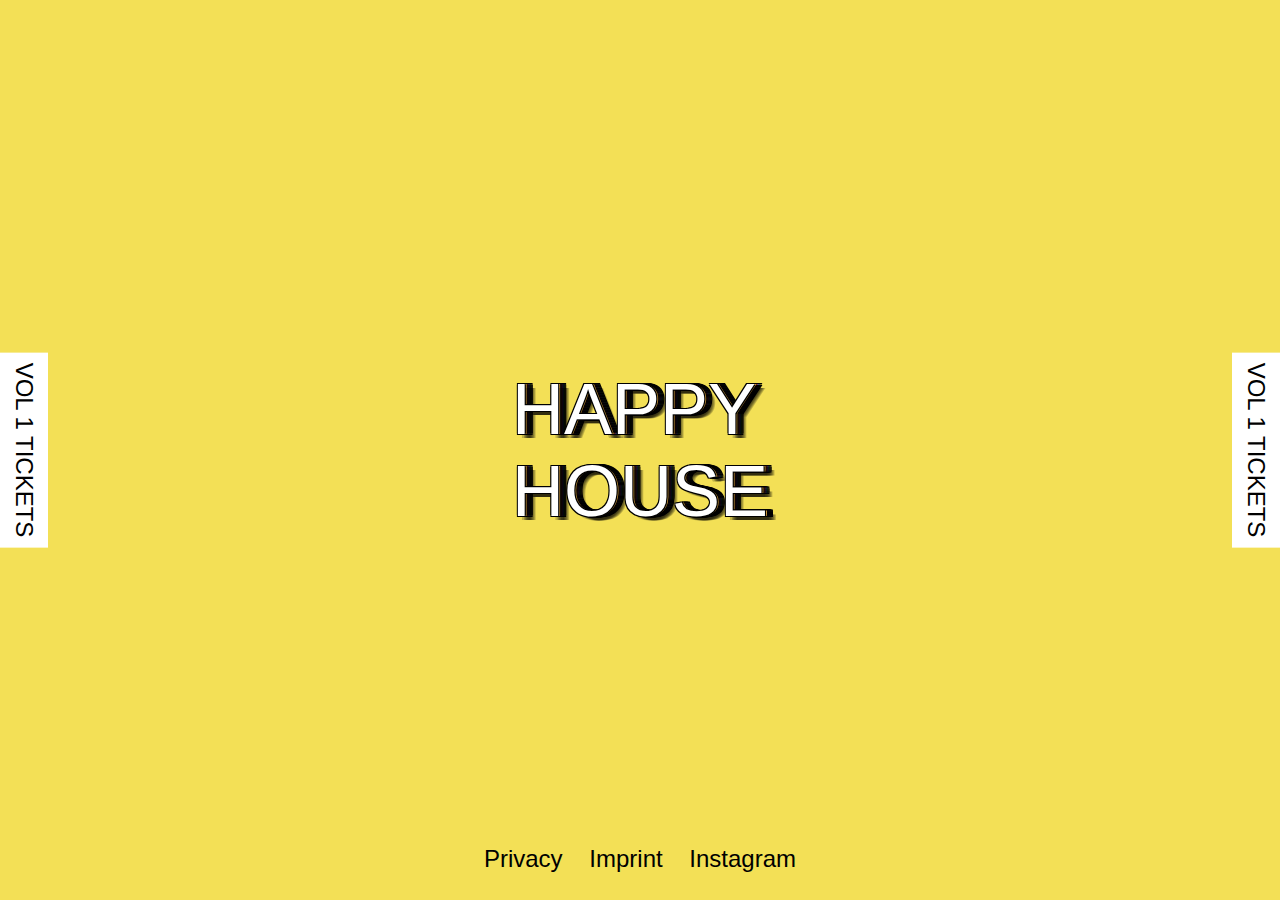
<file: index.html>
<!DOCTYPE html>
<html lang="en">
<head>
  <meta charset="UTF-8">
  <title>HAPPY HOUSE</title>
  <meta name="viewport" content="width=device-width, initial-scale=1.0">
  <link rel="stylesheet" href="style.css">
  <link rel="icon" href="favicon.png" type="image/x-icon" />
</head>
<body>

<!-- Left vertical link -->
<a href="https://tickets.happy-house.org/vol1/" class="vertical-link left">VOL 1 TICKETS</a>

<!-- Rainbow animation -->
<ul class="c-rainbow">
  <li class="c-rainbow__layer c-rainbow__layer--white">HAPPY<br>HOUSE</li>
  <li class="c-rainbow__layer c-rainbow__layer--orange">HAPPY<br>HOUSE</li>
  <li class="c-rainbow__layer c-rainbow__layer--red">HAPPY<br>HOUSE</li>
  <li class="c-rainbow__layer c-rainbow__layer--violet">HAPPY<br>HOUSE</li>
  <li class="c-rainbow__layer c-rainbow__layer--blue">HAPPY<br>HOUSE</li>
  <li class="c-rainbow__layer c-rainbow__layer--green">HAPPY<br>HOUSE</li>
  <li class="c-rainbow__layer c-rainbow__layer--yellow">HAPPY<br>HOUSE</li>
</ul>

<!-- Right vertical link -->
<a href="https://tickets.happy-house.org/vol1/" class="vertical-link right">VOL 1 TICKETS</a>

<!-- Footer with links -->
<footer>
  <ul class="footer-links">
    <li><a href="privacy.html">Privacy</a></li>
    <li><a href="imprint.html">Imprint</a></li>
    <li><a href="https://www.instagram.com/happyhouse.project" target="_blank">Instagram</a></li>
  </ul>
</footer>

<script src="script.js"></script>
</body>
</html>
</file>
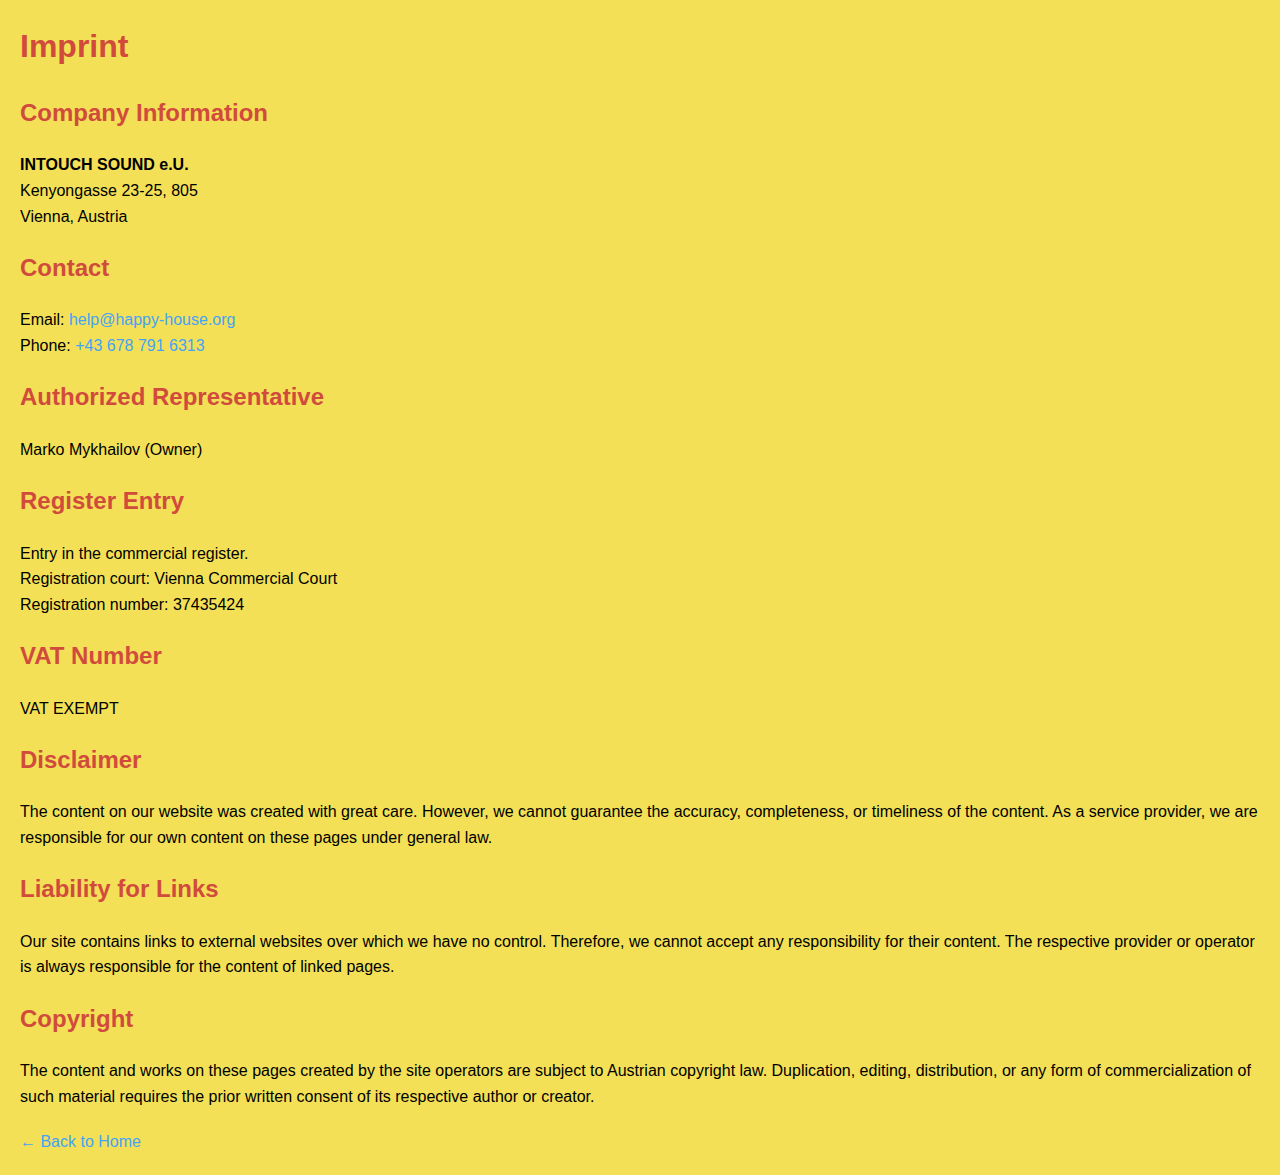
<file: imprint.html>
<!DOCTYPE html>
<html lang="en">
<head>
  <meta charset="UTF-8">
  <title>Imprint - HAPPY HOUSE</title>
  <meta name="viewport" content="width=device-width, initial-scale=1.0">
  <style>
    body {
      font-family: Arial, sans-serif;
      margin: 20px;
      line-height: 1.6;
      background-color: #f3e056;
    }
    h1, h2 {
      color: #D14B3D; /* Use one of the theme colors */
    }
    a {
      color: #44A3F7;
      text-decoration: none;
    }
    a:hover {
      text-decoration: underline;
    }
    .back-link {
      margin-top: 20px;
    }
  </style>
</head>
<body>

<h1>Imprint</h1>

<h2>Company Information</h2>
<p>
  <strong>INTOUCH SOUND e.U.</strong><br>
  Kenyongasse 23-25, 805<br>
  Vienna, Austria<br>
</p>

<h2>Contact</h2>
<p>
  Email: <a href="mailto:help@happy-house.org">help@happy-house.org</a><br>
  Phone: <a href="tel:+436787916313">+43 678 791 6313</a>
</p>

<h2>Authorized Representative</h2>
<p>
  Marko Mykhailov (Owner)
</p>

<h2>Register Entry</h2>
<p>
  Entry in the commercial register.<br>
  Registration court: Vienna Commercial Court<br>
  Registration number: 37435424
</p>

<h2>VAT Number</h2>
<p>
  VAT EXEMPT
</p>

<h2>Disclaimer</h2>
<p>
  The content on our website was created with great care. However, we cannot guarantee the accuracy, completeness, or timeliness of the content. As a service provider, we are responsible for our own content on these pages under general law.
</p>

<h2>Liability for Links</h2>
<p>
  Our site contains links to external websites over which we have no control. Therefore, we cannot accept any responsibility for their content. The respective provider or operator is always responsible for the content of linked pages.
</p>

<h2>Copyright</h2>
<p>
  The content and works on these pages created by the site operators are subject to Austrian copyright law. Duplication, editing, distribution, or any form of commercialization of such material requires the prior written consent of its respective author or creator.
</p>

<p class="back-link"><a href="index.html">← Back to Home</a></p>

</body>
</html>
</file>
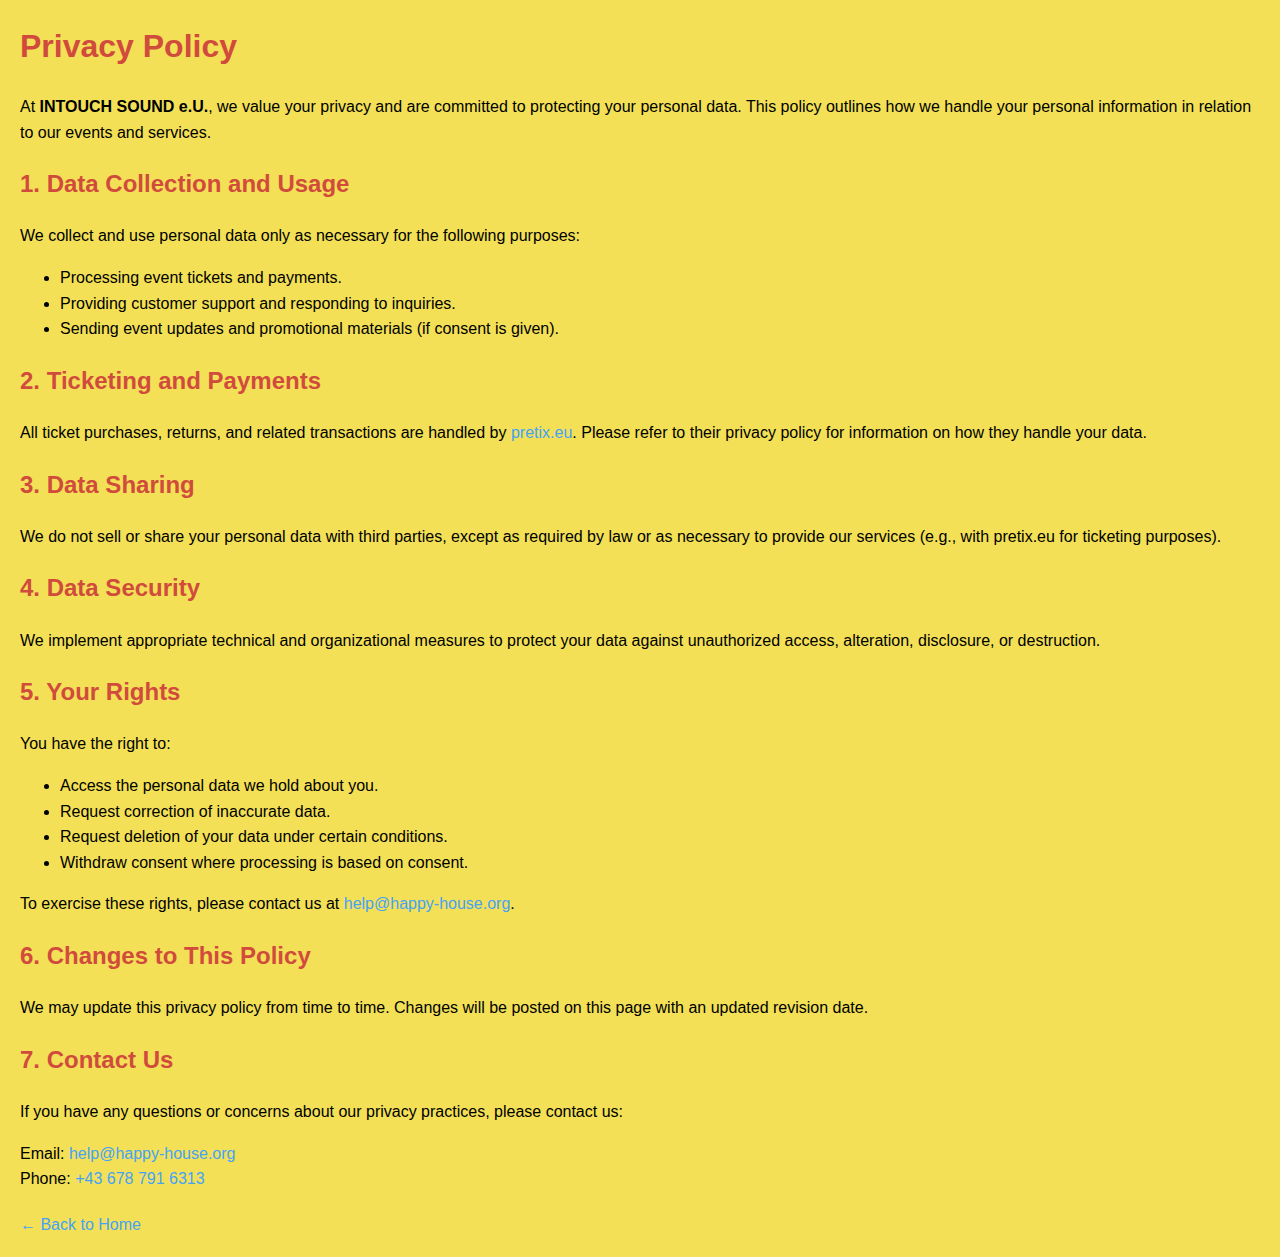
<file: privacy.html>
<!DOCTYPE html>
<html lang="en">
<head>
  <meta charset="UTF-8">
  <title>Privacy Policy - HAPPY HOUSE</title>
  <meta name="viewport" content="width=device-width, initial-scale=1.0">
  <style>
    body {
      font-family: Arial, sans-serif;
      margin: 20px;
      line-height: 1.6;
      background-color: #f3e056;
    }
    h1, h2 {
      color: #D14B3D; /* Use one of the theme colors */
    }
    a {
      color: #44A3F7;
      text-decoration: none;
    }
    a:hover {
      text-decoration: underline;
    }
    .back-link {
      margin-top: 20px;
    }
  </style>
</head>
<body>

<h1>Privacy Policy</h1>

<p>
  At <strong>INTOUCH SOUND e.U.</strong>, we value your privacy and are committed to protecting your personal data. This policy outlines how we handle your personal information in relation to our events and services.
</p>

<h2>1. Data Collection and Usage</h2>

<p>We collect and use personal data only as necessary for the following purposes:</p>
<ul>
  <li>Processing event tickets and payments.</li>
  <li>Providing customer support and responding to inquiries.</li>
  <li>Sending event updates and promotional materials (if consent is given).</li>
</ul>

<h2>2. Ticketing and Payments</h2>

<p>
  All ticket purchases, returns, and related transactions are handled by <a href="https://pretix.eu" target="_blank">pretix.eu</a>. Please refer to their privacy policy for information on how they handle your data.
</p>

<h2>3. Data Sharing</h2>

<p>
  We do not sell or share your personal data with third parties, except as required by law or as necessary to provide our services (e.g., with pretix.eu for ticketing purposes).
</p>

<h2>4. Data Security</h2>

<p>
  We implement appropriate technical and organizational measures to protect your data against unauthorized access, alteration, disclosure, or destruction.
</p>

<h2>5. Your Rights</h2>

<p>You have the right to:</p>
<ul>
  <li>Access the personal data we hold about you.</li>
  <li>Request correction of inaccurate data.</li>
  <li>Request deletion of your data under certain conditions.</li>
  <li>Withdraw consent where processing is based on consent.</li>
</ul>

<p>
  To exercise these rights, please contact us at <a href="mailto:help@happy-house.org">help@happy-house.org</a>.
</p>

<h2>6. Changes to This Policy</h2>

<p>
  We may update this privacy policy from time to time. Changes will be posted on this page with an updated revision date.
</p>

<h2>7. Contact Us</h2>

<p>
  If you have any questions or concerns about our privacy practices, please contact us:
</p>

<p>
  Email: <a href="mailto:help@happy-house.org">help@happy-house.org</a><br>
  Phone: <a href="tel:+436787916313">+43 678 791 6313</a>
</p>

<p class="back-link"><a href="index.html">← Back to Home</a></p>

</body>
</html>
</file>
<file: style.css>
:root {
    --color-background: #f3e056;

    --axis-x: 1px;
    --axis-y: 1rem;
    --delay: 10;

    --color-black: #000;
    --color-white: #fff;
    --color-orange: #D49C3D;
    --color-red: #D14B3D;
    --color-violet: #CF52EB;
    --color-blue: #44A3F7;
    --color-green: #5ACB3C;
    --color-yellow: #DEBF40;

    --color-foreground: var(--color-white);
    --font-name: Righteous, sans-serif;
}

html, body {
    font-size: 24px;
    margin: 0;
    padding: 0;
}

body {
    background-color: var(--color-background);

    display: flex;
    align-items: center;
    justify-content: center;

    font-family: var(--font-name);

    height: 100vh;
    position: relative;
    overflow: hidden;
}

.c-rainbow {
    counter-reset: rainbow;
    position: relative;
    display: block;
    list-style: none;
    padding: 0;
    margin: 0;
    cursor: default;
    z-index: 1;
}

.c-rainbow__layer {
    --text-color: var(--color-foreground);
    counter-increment: rainbow;
    font-size: 3rem;
    color: var(--text-color);

    text-shadow:
            -1px -1px 0 var(--color-black),
            1px -1px 0 var(--color-black),
            -1px 1px 0 var(--color-black),
            1px 1px 0 var(--color-black),
            4px 4px 0 rgba(0, 0, 0, 0.2);

    animation: rainbow 1.5s ease-in-out infinite;
}

.c-rainbow__layer:nth-child(1) {
    animation-delay: calc(1 / var(--delay) * 1s);
    left: calc(var(--axis-x) * 1);
    z-index: -10;
}

.c-rainbow__layer:nth-child(2) {
    animation-delay: calc(2 / var(--delay) * 1s);
    left: calc(var(--axis-x) * 2);
    z-index: -20;
}

.c-rainbow__layer:nth-child(3) {
    animation-delay: calc(3 / var(--delay) * 1s);
    left: calc(var(--axis-x) * 3);
    z-index: -30;
}

.c-rainbow__layer:nth-child(4) {
    animation-delay: calc(4 / var(--delay) * 1s);
    left: calc(var(--axis-x) * 4);
    z-index: -40;
}

.c-rainbow__layer:nth-child(5) {
    animation-delay: calc(5 / var(--delay) * 1s);
    left: calc(var(--axis-x) * 5);
    z-index: -50;
}

.c-rainbow__layer:nth-child(6) {
    animation-delay: calc(6 / var(--delay) * 1s);
    left: calc(var(--axis-x) * 6);
    z-index: -60;
}

.c-rainbow__layer:nth-child(7) {
    animation-delay: calc(7 / var(--delay) * 1s);
    left: calc(var(--axis-x) * 7);
    z-index: -70;
}

.c-rainbow__layer:not(:first-child) {
    position: absolute;
    top: 0;
}

.c-rainbow__layer--white {
    --text-color: var(--color-white);
}

.c-rainbow__layer--orange {
    --text-color: var(--color-orange);
}

.c-rainbow__layer--red {
    --text-color: var(--color-red);
}

.c-rainbow__layer--violet {
    --text-color: var(--color-violet);
}

.c-rainbow__layer--blue {
    --text-color: var(--color-blue);
}

.c-rainbow__layer--green {
    --text-color: var(--color-green);
}

.c-rainbow__layer--yellow {
    --text-color: var(--color-yellow);
}

@keyframes rainbow {
    0%, 100% {
        transform: translateY(var(--axis-y));
    }
    50% {
        transform: translateY(calc(var(--axis-y) * -1));
    }
}

/* Styles for vertical links */
.vertical-link {
    position: absolute;
    top: 50%;
    transform: translateY(-50%);
    writing-mode: vertical-rl;
    text-orientation: mixed;
    text-decoration: none;
    font-family: var(--font-name);
    font-size: 1rem;
    color: var(--color-black);
    background-color: var(--color-white);
    padding: 10px;
    z-index: 1000;
}

.vertical-link.left {
    left: 0;
}

.vertical-link.right {
    right: 0;
}

.vertical-link:hover {
    background-color: var(--color-yellow);
}

/* Styles for footer links */
footer {
    position: absolute;
    bottom: 3%;
    width: 100%;
    background-color: transparent;
    text-align: center;
    z-index: 1000;
}

.footer-links {
    list-style: none;
    margin: 0;
    padding: 0;
}

.footer-links li {
    display: inline;
    margin: 0 10px;
}

.footer-links a {
    text-decoration: none;
    color: var(--color-black);
    font-family: var(--font-name);
    font-size: 1rem;
}

.footer-links a:hover {
    text-decoration: underline;
}

/* Media Query for Mobile Devices */
@media (max-width: 768px) {
    html, body {
        font-size: 28px; /* Increase base font size */
    }

    .c-rainbow__layer {
        font-size: 2.5rem; /* Increase rainbow text size */
    }

    .vertical-link {
        /*font-size: 1.5rem; !* Increase vertical link text size *!*/
        padding: 15px; /* Increase padding for better touch targets */
    }

    .footer-links a {
        /*font-size: 1.5rem; !* Increase footer link text size *!*/
    }
}
</file>
